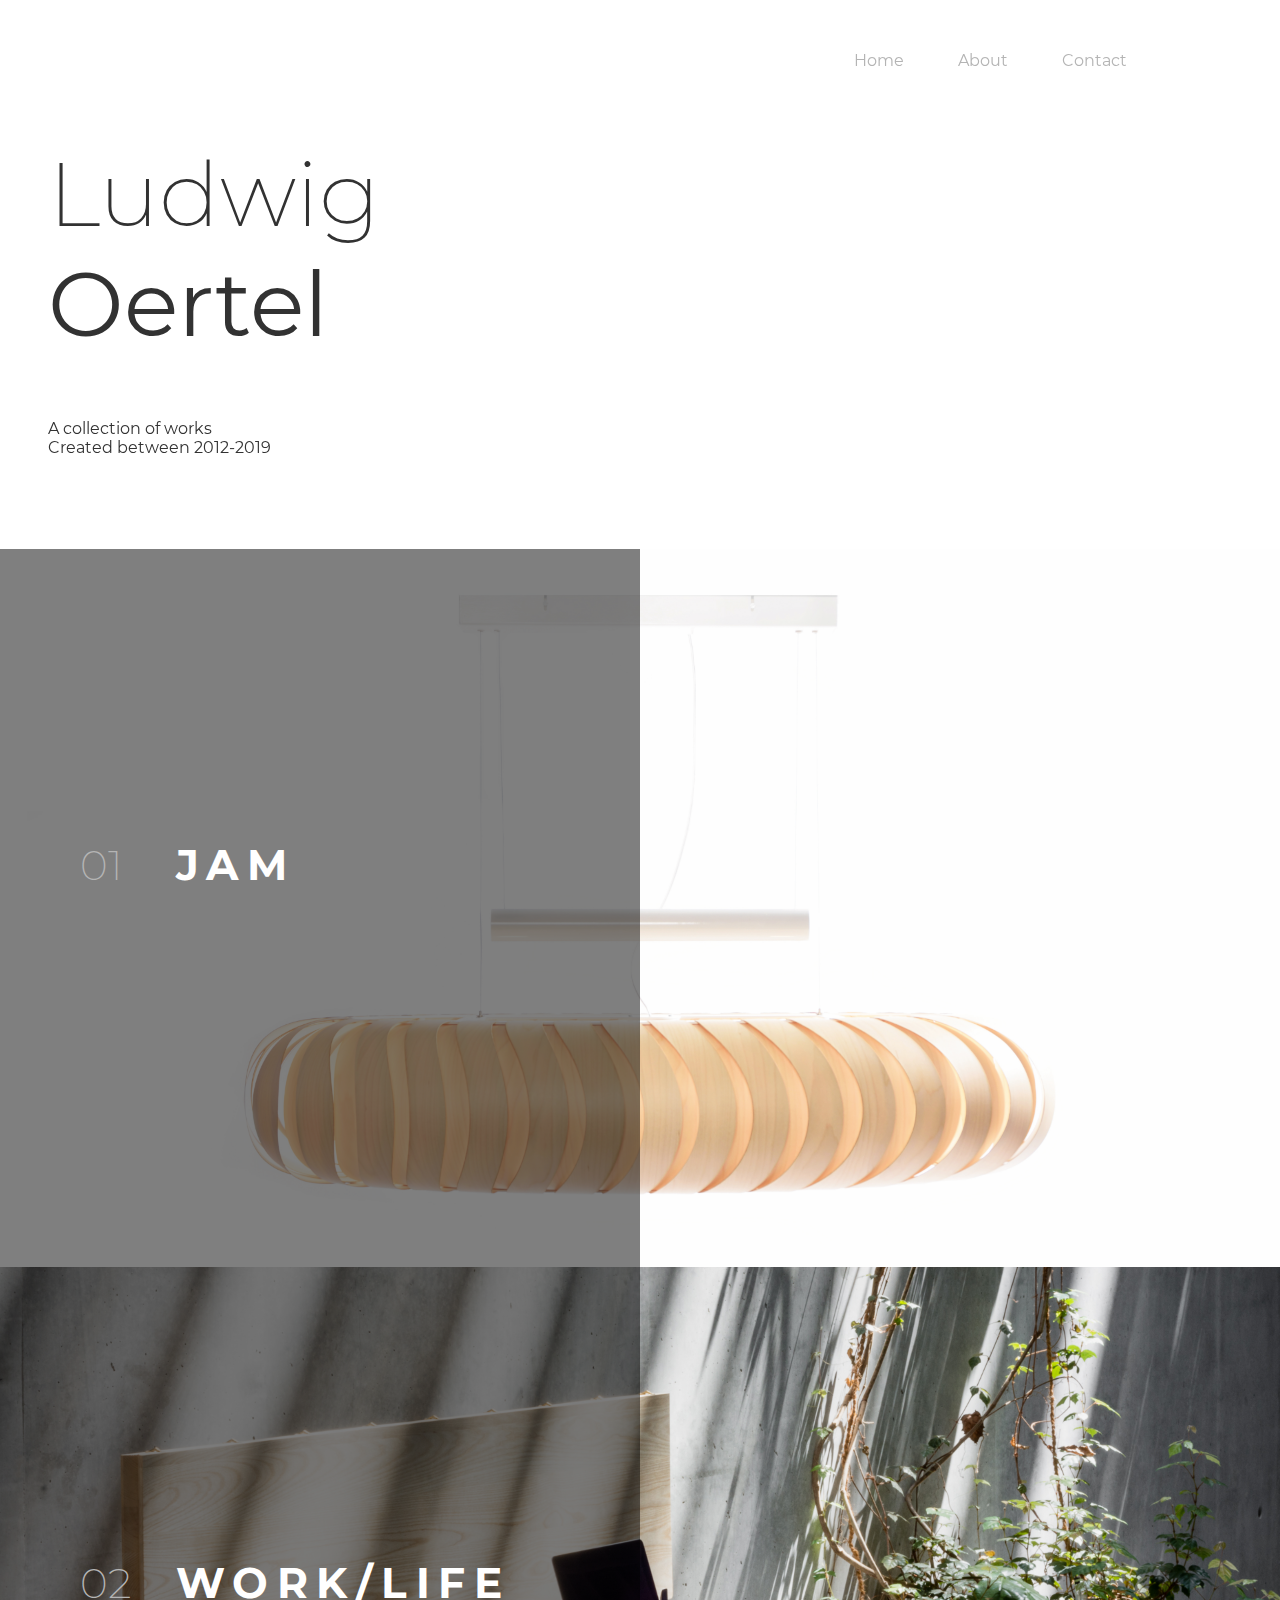
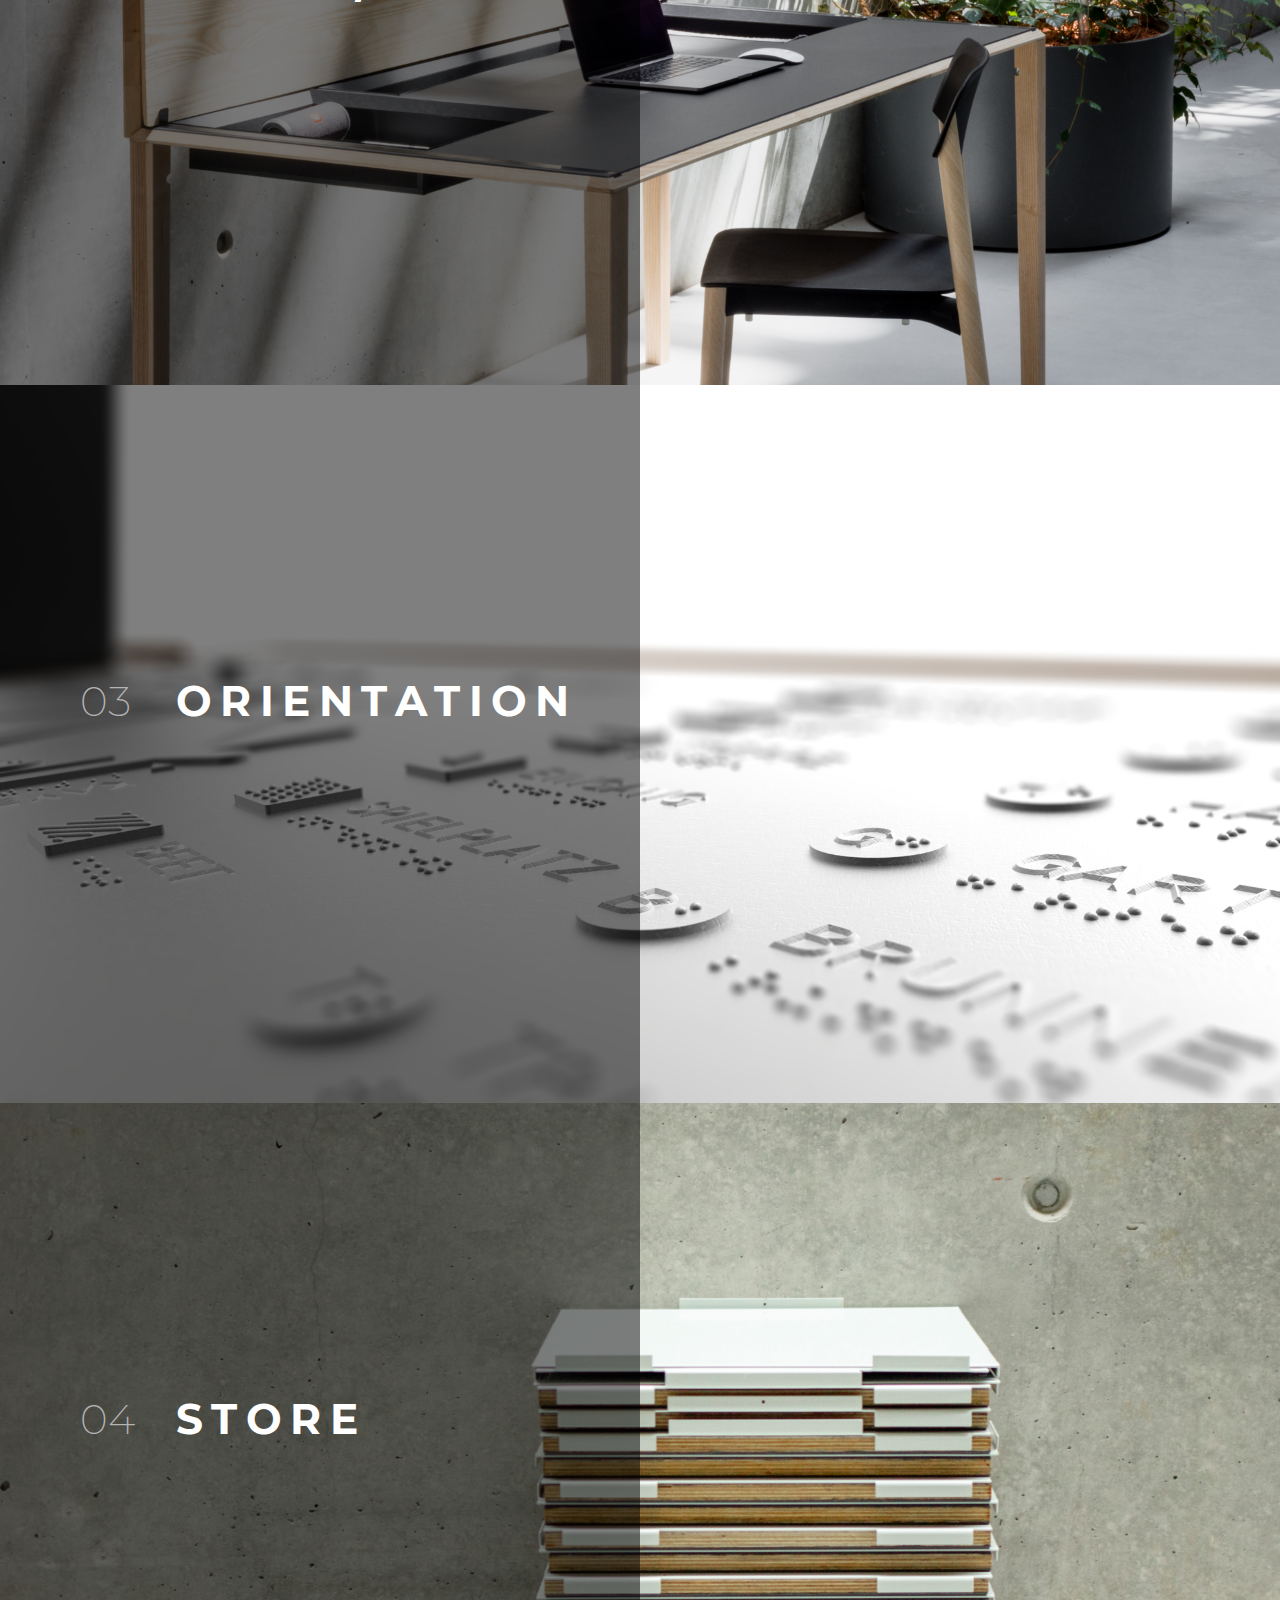
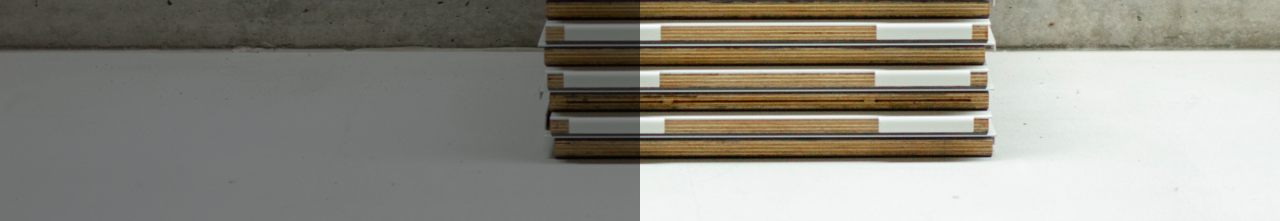
<file: index.html>
<!DOCTYPE html>
<html lang="de">

<head>
	<meta charset="UTF-8" />
	<meta http-equiv="X-UA-Compatible" content="IE=edge">
	<meta name="viewport" content="width=device-width, initial-scale=1">
	<title>Ludwig Oertel</title>
	<meta name="description" content="Description to be added" />
	<meta name="keywords" content="Graphics, Design, Art  " />
	<meta name="author" content="Max Beta" />
	<link rel="stylesheet" type="text/css" href="css/normalize.css" />
	<link rel="stylesheet" type="text/css" href="css/demo.css" />
</head>

<body>
	<nav class="stroke">
	 <ul>
		 <li><a href="./index.html">Home</a></li>
		 <li><a href="#" id='about'>About</a></li>
		 <li><a href="mailto:ludwig.oertel@gmx.de">Contact</a></li>
	 </ul>
 </nav>
 <div id="maindiv">
	<div class=" overlay-image " id="banner">
		<div class="overviewdiv"></div>
			<div class=" headertext"><h2 style="margin-bottom:0px; font-size:10vh;">Ludwig</h2><h1 style="margin-top:0px; font-size:10vh; font-weight:normal;">Oertel</h1>A collection of works<br>Created between 2012-2019</div>
		</div>
	<!-- <div id="maindiv"> -->
	<div class=" overlay-image "><a href="#">
			<img class=" image" src="img/home/lampe.png" alt="Alt text" />
			<div class=" text"><span class="number">01</span> <span class="sectionheading">JAM</span></div>
		</a></div>
		<div class=" overlay-image "><a href="#">
				<img class=" image" src="img/home/tisch.png" alt="Alt text" />
				<div class=" text"><p class="number">02</p> <p class="sectionheading">WORK/LIFE</p></div>
			</a></div>
			<div class=" overlay-image "><a href="#">
					<img class=" image" src="img/home/grafik.png" alt="Alt text" />
					<div class=" text"><p class="number">03</p> <p class="sectionheading">ORIENTATION</p></div>
				</a></div>
				<div class=" overlay-image "><a href="#">
						<img class=" image" src="img/home/store.png" alt="Alt text" />
						<div class=" text"><p class="number">04</p> <p class="sectionheading">STORE</p></div>
					</a></div>

	</div>


	<script src="https://code.jquery.com/jquery-3.4.1.min.js" integrity="sha256-CSXorXvZcTkaix6Yvo6HppcZGetbYMGWSFlBw8HfCJo=" crossorigin="anonymous"></script>
	<script src="js/loadContent.js"></script>
</body>

</html>
</file>
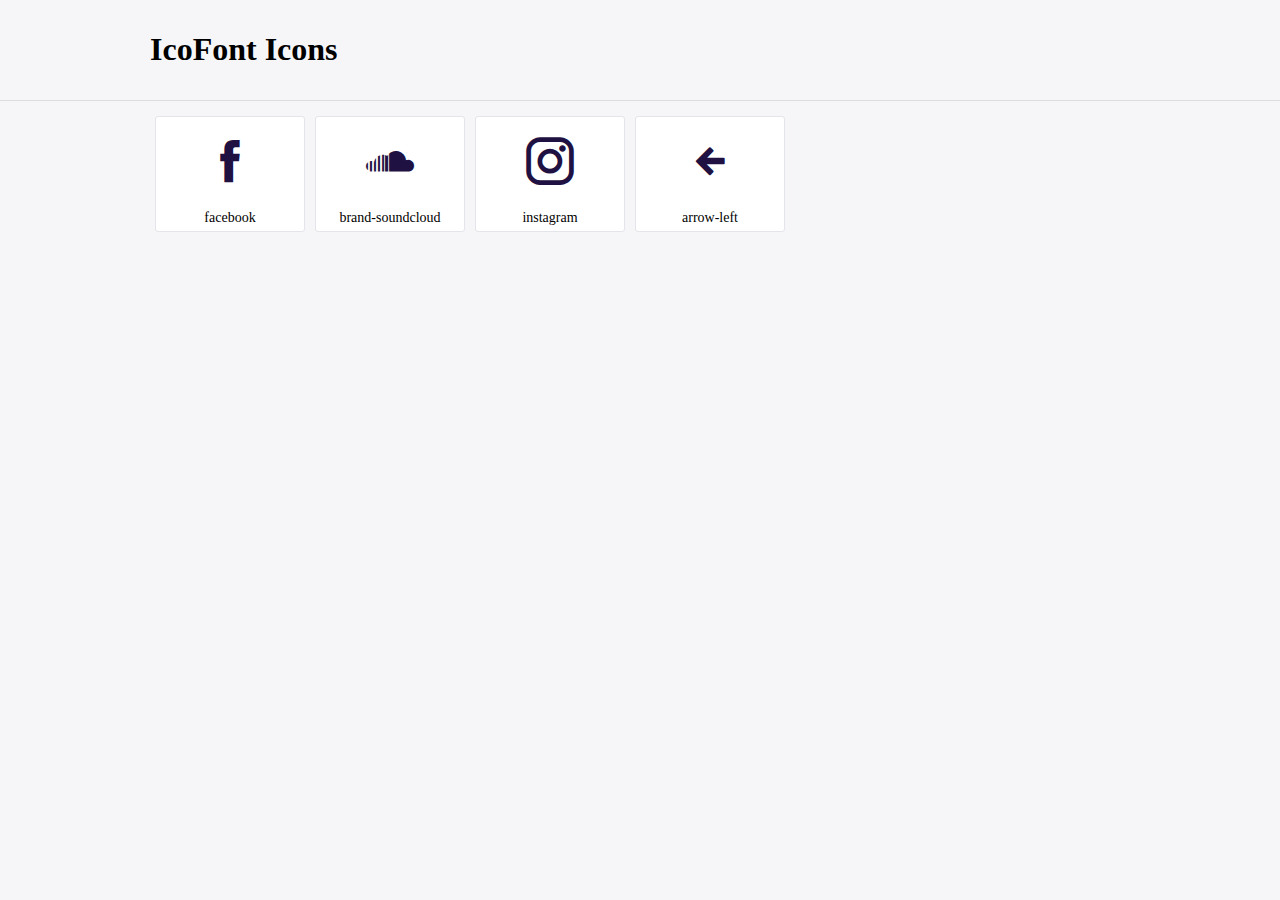
<file: fonts/icofont/demo.html>
<!DOCTYPE html>
	<html>
	<head>
		<meta charset="utf-8">
		<title>Examples | IcoFont</title>
		<link rel="stylesheet" type="text/css" href="./icofont.min.css">
		<style type="text/css">
			body {
				margin: 0;
				padding: 0;
				background: #F6F6F9;
			}
			.header {
				border-bottom: 1px solid #DCDCE1;
				padding: 10px 0;
				margin-bottom: 10px;
			}
			.container {
				width: 980px;
				margin: 0 auto;
			}
			.ico-title {
				font-size: 2em;
			}
			.iconlist {
				margin: 0;
				padding: 0;
				list-style: none;
				text-align: center;
				width: 100%;
				display: flex;
				flex-wrap: wrap;
				flex-direction: row;
			}
			.iconlist li {
				position: relative;
				margin: 5px;
				width: 150px;
				cursor: pointer;
			}
			.iconlist li .icon-holder {
				position: relative;
				text-align: center;
				border-radius: 3px;
				overflow: hidden;
				padding-bottom: 5px;
				background: #ffffff;
				border: 1px solid #E4E5EA;
				transition: all 0.2s linear 0s;
			}
			.iconlist li .icon-holder:hover {
				background: #00C3DA;
				color: #ffffff;
			}
			.iconlist li .icon-holder:hover .icon i {
				color: #ffffff;
			}
			.iconlist li .icon-holder .icon {
				padding: 20px;
				text-align: center;
			}
			.iconlist li .icon-holder .icon i {
				font-size: 3em;
				color: #1F1142;
			}
			.iconlist li .icon-holder span {
				font-size: 14px;
				display: block;
				margin-top: 5px;
				border-radius: 3px;
			}
		</style>
	</head>
	<body>
	<div class="header">
		<div class="container">
			<h1 class="ico-title"> IcoFont Icons </h1>
		</div>
	</div>
	<div class="container">
		<ul class="iconlist">
		
		<li>
			<div class="icon-holder">
				<div class="icon"> 
					<i class="icofont-facebook"></i>
				</div> 
				<span> facebook </span>
			</div>
		</li>
		
		<li>
			<div class="icon-holder">
				<div class="icon"> 
					<i class="icofont-brand-soundcloud"></i>
				</div> 
				<span> brand-soundcloud </span>
			</div>
		</li>
		
		<li>
			<div class="icon-holder">
				<div class="icon"> 
					<i class="icofont-instagram"></i>
				</div> 
				<span> instagram </span>
			</div>
		</li>
		
		<li>
			<div class="icon-holder">
				<div class="icon"> 
					<i class="icofont-arrow-left"></i>
				</div> 
				<span> arrow-left </span>
			</div>
		</li>
		
		</ul>
	</div>	
	</body>
	</html>
</file>
<file: css/demo.css>
@font-face {
    font-family:"Montserrat";
    src: url("../fonts/Montserrat/Montserrat-Regular.ttf") format('truetype'); /* TTF file for CSS3 browsers */
    font-weight: normal;
    font-style: normal;
}

@font-face {
    font-family:"Montserrat";
    src: url("../fonts/Montserrat/Montserrat-Bold.ttf") format('truetype'); /* TTF file for CSS3 browsers */
    font-weight: bold;
}
@font-face {
    font-family:"Montserrat";
    src: url("../fonts/Montserrat/Montserrat-ExtraLight.ttf") format('truetype'); /* TTF file for CSS3 browsers */
    font-weight: 100;
}

@font-face {
    font-family:"Montserrat";
    src: url("../fonts/Montserrat/Montserrat-Light.ttf") format('truetype'); /* TTF file for CSS3 browsers */
    font-weight: 200;
}

*,
*:after,
*:before {
  -webkit-box-sizing: border-box;
  box-sizing: border-box;
  -webkit-backface-visibility: hidden;
}


html{
  /* background: url(../img/background/background_scanner.jpg) no-repeat center center;
    -webkit-background-size: cover;
    -moz-background-size: cover;
    -o-background-size: cover;
    background-size: cover;
    overflow: hidden; */
}
body {
  font-family: Bold, 'Montserrat', sans-serif;
  color: #323232;
  /* background: rgba(66, 66, 66, 1.0); */

  /* background-repeat:no-repeat;
  -webkit-background-size: cover;
  -moz-background-size: cover;
  -o-background-size: cover;
  background-size: cover;
  background-position: center;
  height: 100%; */
  -webkit-font-smoothing: antialiased;
  -moz-osx-font-smoothing: grayscale;
}

a {
  text-decoration: none;
  font-size: 100%;
  outline: underline;
}

p {
  font-weight: 200;
}

img {
  text-align: center;
  width: 100%;
  transition: all 0.1s ease;
  -moz-transition: all 0.1s ease;
  -webkit-transition: all 0.1s ease;
  -o-transition: all 0.1s ease;
  display: block;

}
/********* Simple or original overlay *******/
/* Main container */
.overlay-image {
 position: relative;
 width: 100%;
}
/* Original image */
.overlay-image .image {
 display: block;
 width: 100%;
 height: auto;
}


.overlay-image .overviewdiv {
 width: 100%;
 height: 100%;
 padding-bottom: 40%;
}
/* Original text overlay */
.overlay-image .text {
  position: absolute; /* Position the background text */
  bottom: 0; /* At the bottom. Use top:0 to append it to the top */
  background: rgb(0, 0, 0); /* Fallback color */
  background: rgba(0, 0, 0, 0.5); /* Black background with 0.5 opacity */
  color: #f1f1f1; /* Grey text */
  width: 50%; /* Full width */
  height: 100%;
  padding: 48px; /* Some padding */
}
/* header text overlay */
.overlay-image .headertext {
  position: absolute; /* Position the background text */
  bottom: 0; /* At the bottom. Use top:0 to append it to the top */

  width: 50%; /* Full width */
  height: 100%;
  padding: 48px; /* Some padding */
  margin-bottom: 30px;
}

#banner{
  margin-bottom: 12vh;
  height: 20em;
}
.number{
  position: absolute; /* Position the background text */
  bottom: 0; /* At the bottom. Use top:0 to append it to the top */
  font-weight: 100;
  color: #B4B4B4;
  width: 50%; /* Full width */
  height: 100%;
  padding-top: 50%; /* Some padding */
  padding-left: 5%;
  margin-bottom: 30px;
  font-size: 3.3vw;
}
.sectionheading{
  position: absolute;
  bottom: 0;
  font-weight: bold;
  letter-spacing: 0.2em;
  font-size: 80%;
/* letter-spacing: 14px; */
  color: #fff;
  width: 50%;
  height: 100%;
  padding-top: 50%;
  padding-left: 20%;
  margin-bottom: 30px;
  font-size: 3.3vw;
}

.clickable:hover{
  transform: scale(0.95);
}
a:hover,
a:focus {
  color: #111;
}
h1{
  font-size: 8vh;
}
h2{
  margin-top: 0;
  font-size: 8vh;
  font-weight: 100;
}

#contentdiv{
  margin-left: 15%;
  margin-right: auto;
  width: 60%;
}

#container{
  transition: all 0.5s ease;
  -moz-transition: all 0.5s ease;
  -webkit-transition: all 0.5s ease;
  -o-transition: all 0.5s ease;
  height: 100%;
}

#maindiv {
  /* padding-top: 1em; */
  /* padding-bottom: 3em; */
	height: 100%;
  transition: all 0.5s ease;
  -moz-transition: all 0.5s ease;
  -webkit-transition: all 0.5s ease;
  -o-transition: all 0.5s ease;
  background-color: #fff;
}

#maindiv>* {
}

#current_section{
  text-align: center;
  margin: 0px;
  transition: all 0.25s ease;
  -webkit-transition: all 0.5s ease;
  -webkit-backface-visibility: hidden;
}
.center{
  text-align: center;
}

.artistInfo{
  transform: translate3d(0, -50%, 0);
  color:rgba(0, 0, 0, 0);
  opacity: 0;
  transition: all 1s ease;
  -moz-transition: all 1s ease;
  -webkit-transition: all 1s ease;
  -o-transition: all 1s ease;
}

.artistInfo img{
}

i{
  font-size: 150%;

}

#footer{
  position: fixed;
  margin: auto;
  left: 0;
  bottom: 0;
  width: 100%;
  background-color: rgba(66, 66, 66, 0.0);
  text-align: center;
  font-size: 100%;
}

#footer a:hover{
transform: scale(0.85);
}

#footer a{
}

/* Content */
.content {
  text-align: center;
}

.content--alt {
  background: #373752;
  padding: 2em 0 4em;
}

.content__title {
  font-size: 1.75em;
  font-weight: normal;
  margin: 3.5em 0 0 0;
  padding: 0 0 0em;
}

.content__title span {
  display: block;
  font-size: 0.625em;
  color: #B0B0C8;
}

/* NAVIGATION  horizontal*/
nav.stroke {
  width: 80%;
  margin: 0 auto;
  background: #fff;
  padding: 20px 0;
}

/* By Dominik Biedebach @domobch */
nav.stroke ul {
  list-style: none;
  text-align: right;
}
nav.stroke ul li {
  display: inline-block;
}
nav.stroke ul li a {
  display: block;
  padding: 15px;
  text-decoration: none;
  color: #B4B4B4;
  /* font-weight: 800; */
  margin: 0 10px;
}
nav.stroke ul li a,
nav.stroke ul li a:after,
nav.stroke ul li a:before {
  transition: all .5s;
}
nav.stroke ul li a:hover {
  color: #555;
}



/* By Dominik Biedebach @domobch */


/* stroke */
nav.stroke ul li a,
nav.fill ul li a {
  position: relative;
}
nav.stroke ul li a:after,
nav.fill ul li a:after {
  position: absolute;
  bottom: 0;
  left: 0;
  right: 0;
  margin: auto;
  width: 0%;
  content: '.';
  color: transparent;
  background: #333;
  height: 1px;
}
nav.stroke ul li a:hover:after {
  width: 100%;
}


/* NAVIGATION  vertical*/
nav.vertical {
  /* width: 20%; */
  margin: 0 auto;
  background: #fff;
  /* padding: 20px 0; */
}

/* By Dominik Biedebach @domobch */
nav.vertical ul {
  list-style: none;
  text-align: left;
  padding-left: 0;
}
nav.vertical ul li {
  display: table;
}
nav.vertical ul li a {
  display: block;
  padding-top: 15px;
  text-decoration: none;
  color: #aaa;
  text-transform: uppercase;
  /* font-weight: 800; */
  /* margin: 0 10px; */
}
nav.vertical ul li a,
nav.vertical ul li a:after,
nav.vertical ul li a:before {
  transition: all .5s;
}
nav.vertical ul li a:hover {
  color: #323232;
}



/* By Dominik Biedebach @domobch */


/* stroke */
nav.vertical ul li a,
nav.fill ul li a {
  position: relative;
}
nav.vertical ul li a:after,
nav.fill ul li a:after {
  position: absolute;
  bottom: 0;
  left: 0;
  right: 0;
  margin: auto;
  width: 0%;
  content: '.';
  color: transparent;
  background: #333;
  height: 1px;
}
nav.vertical ul li a:hover:after {
  width: 100%;
}


/* Other Navigation By Dominik Biedebach @domobch */

nav.fill ul li a {
  transition: all 2s;
}
/* By Dominik Biedebach @domobch */

nav.fill ul li a:after {
  text-align: left;
  content: '.';
  margin: 0;
  opacity: 0;
}
nav.fill ul li a:hover {
  color: #023f1c;
  z-index: 1;
}
nav.fill ul li a:hover:after {
  z-index: -10;
  animation: fill 1s forwards;
  -webkit-animation: fill 1s forwards;
  -moz-animation: fill 1s forwards;
  opacity: 1;
}


@media only screen and (min-width: 992px){
#maindiv{
/* margin: auto; */
max-width: 100%;
}
}
</file>
